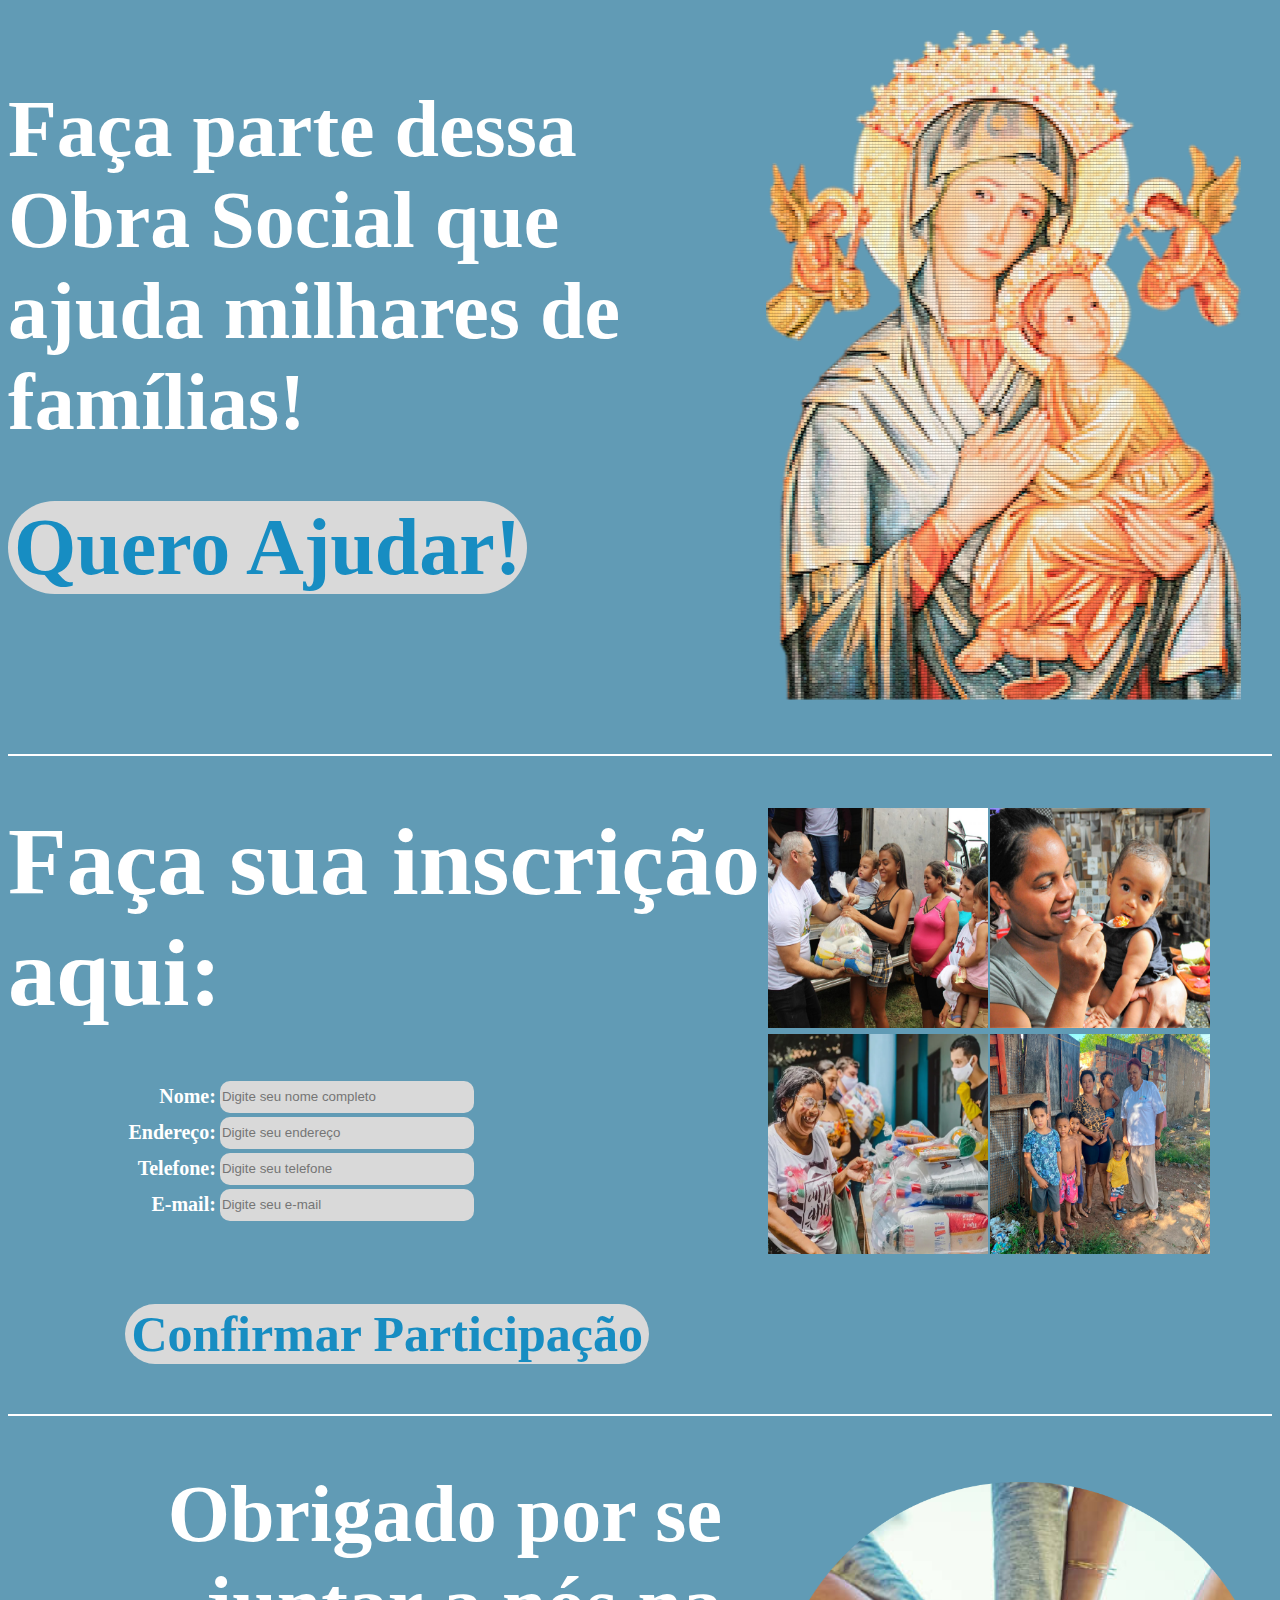
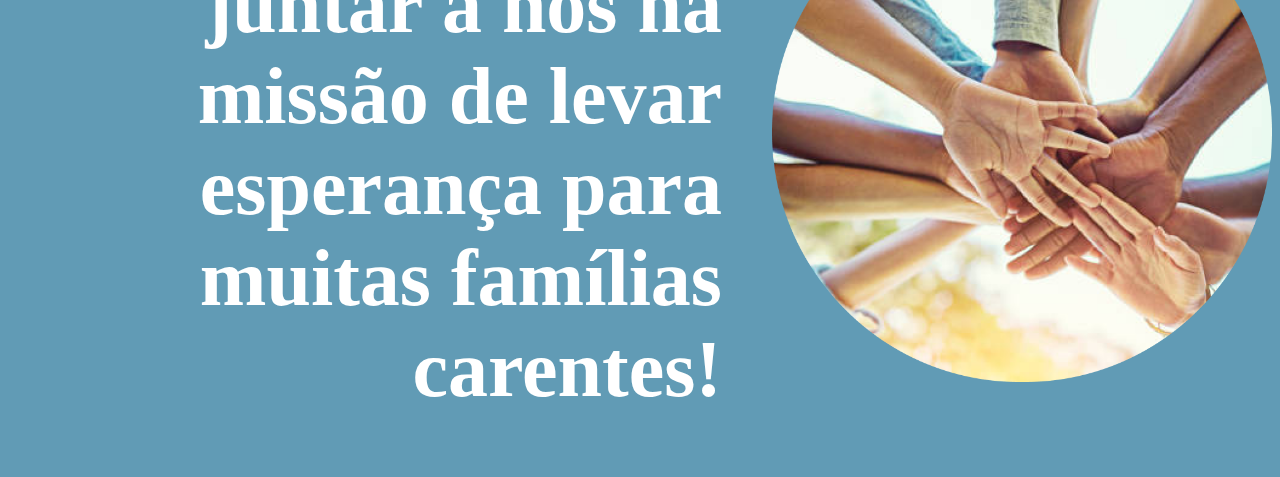
<file: index.html>
<!DOCTYPE html>
<html lang="pt-BR">
<head>
    <meta charset="UTF-8">
    <meta name="viewport" content="width=device-width, initial-scale=1.0">
    <title>Inscrição para Obra Social - Atividade Extensionista</title>
    <link rel="stylesheet" href="style.css">
</head>
<body>
    <main>
        <section id="home">
            <div id="textoEsquerda1">
                <h1 id="titulo1">Faça parte dessa Obra Social que ajuda milhares de famílias!</h1>
                <button id="botao1">Quero Ajudar!</button>
            </div>

            <div id="imagemDireita1">
                <img id="imagemsanta1" src="Sem Título-12.png">
            </div>
        </section>

        <section id="inscricao">
            <div id="textoEsquerda2">
                <h1 id="titulo2">Faça sua inscrição aqui:</h1>

                <form method="get" action="">
                    <table id="tabelaFormulario">
                        <tr>
                            <td>
                                <label for="" class="textoFormulario">Nome:</label>
                            </td>
                            <td>
                                <input type="text" name="nome" id="nome" placeholder="Digite seu nome completo"  required><br>
                            </td>
                        </tr>

                        <tr>
                            <td>
                                <label for="" class="textoFormulario">Endereço:</label>
                            </td>
                            <td>
                                <input type="text" name="endereco" id="endereco" placeholder="Digite seu endereço"  required><br>
                            </td>
                        </tr>

                        <tr>
                            <td>
                                <label for="" class="textoFormulario">Telefone:</label>
                            </td>
                            <td>
                                <input type="text" name="telefone" id="telefone" placeholder="Digite seu telefone"  required><br>
                            </td>
                            
                        </tr>

                        <tr>
                            <td>
                                <label for="" class="textoFormulario">E-mail:</label>
                            </td>
                            <td>
                                <input type="text" name="email" id="email" placeholder="Digite seu e-mail"  required><br>
                            </td>
                            
                        </tr>
                    </table>
                    <button type="submit" id="botao2">Confirmar Participação</button>
                </form>
            </div>
            
            <div id="imagensDireita2">
                <table>
                    <tr>
                        <td class="linhaTabela">
                            <img class="tabelaImagem" src="image 2.png">
                        </td>
                        <td class="linhaTabela">
                            <img class="tabelaImagem" src="image 3.png">
                        </td>
                    </tr>
                    <tr>
                        <td class="linhaTabela">
                            <img class="tabelaImagem" src="image 4.png">
                        </td>
                        <td class="linhaTabela">
                            <img class="tabelaImagem" src="image 5.png">
                        </td>

                    </tr>
                </table>
            </div>
        </section>

        <section id="confirmacao">
            <h1 id="textoEsquerda3">Obrigado por se juntar a nós na missão de levar esperança para muitas famílias carentes!</h1>
            <img id="imagem3" src="encerramento.png">
        </section>
    </main>
</body>
</html>
</file>
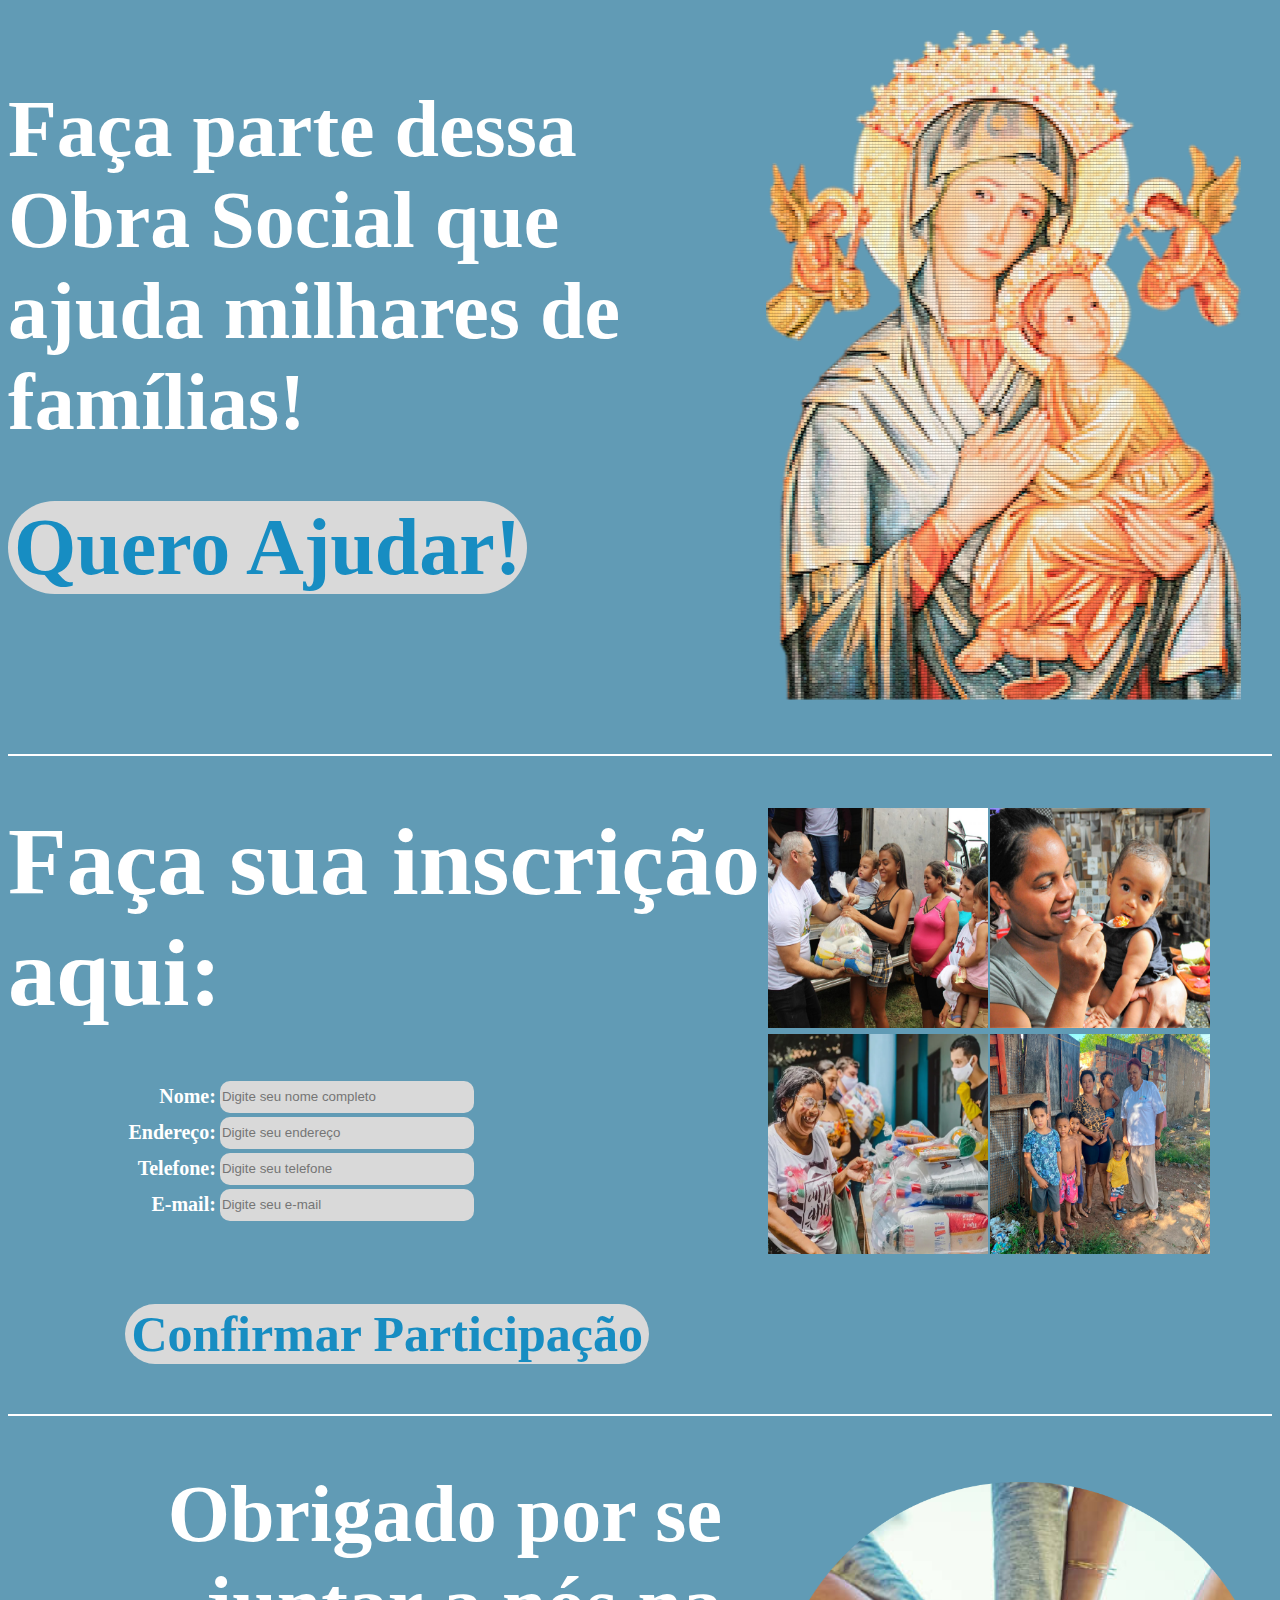
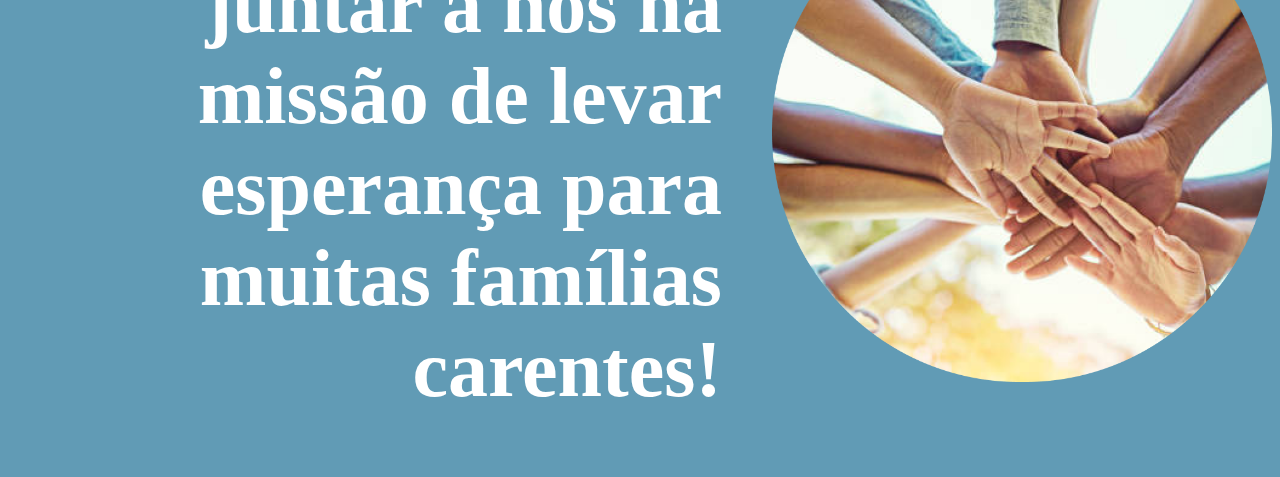
<file: index.html.html>
<!DOCTYPE html>
<html lang="pt-BR">
<head>
    <meta charset="UTF-8">
    <meta name="viewport" content="width=device-width, initial-scale=1.0">
    <title>Inscrição para Obra Social - Atividade Extensionista</title>
    <link rel="stylesheet" href="style.css">
</head>
<body>
    <main>
        <section id="home">
            <div id="textoEsquerda1">
                <h1 id="titulo1">Faça parte dessa Obra Social que ajuda milhares de famílias!</h1>
                <button id="botao1">Quero Ajudar!</button>
            </div>

            <div id="imagemDireita1">
                <img id="imagemsanta1" src="Sem Título-12.png">
            </div>
        </section>

        <section id="inscricao">
            <div id="textoEsquerda2">
                <h1 id="titulo2">Faça sua inscrição aqui:</h1>

                <form method="get" action="">
                    <table id="tabelaFormulario">
                        <tr>
                            <td>
                                <label for="" class="textoFormulario">Nome:</label>
                            </td>
                            <td>
                                <input type="text" name="nome" id="nome" placeholder="Digite seu nome completo"  required><br>
                            </td>
                        </tr>

                        <tr>
                            <td>
                                <label for="" class="textoFormulario">Endereço:</label>
                            </td>
                            <td>
                                <input type="text" name="endereco" id="endereco" placeholder="Digite seu endereço"  required><br>
                            </td>
                        </tr>

                        <tr>
                            <td>
                                <label for="" class="textoFormulario">Telefone:</label>
                            </td>
                            <td>
                                <input type="text" name="telefone" id="telefone" placeholder="Digite seu telefone"  required><br>
                            </td>
                            
                        </tr>

                        <tr>
                            <td>
                                <label for="" class="textoFormulario">E-mail:</label>
                            </td>
                            <td>
                                <input type="text" name="email" id="email" placeholder="Digite seu e-mail"  required><br>
                            </td>
                            
                        </tr>
                    </table>
                    <button type="submit" id="botao2">Confirmar Participação</button>
                </form>
            </div>
            
            <div id="imagensDireita2">
                <table>
                    <tr>
                        <td class="linhaTabela">
                            <img class="tabelaImagem" src="image 2.png">
                        </td>
                        <td class="linhaTabela">
                            <img class="tabelaImagem" src="image 3.png">
                        </td>
                    </tr>
                    <tr>
                        <td class="linhaTabela">
                            <img class="tabelaImagem" src="image 4.png">
                        </td>
                        <td class="linhaTabela">
                            <img class="tabelaImagem" src="image 5.png">
                        </td>

                    </tr>
                </table>
            </div>
        </section>

        <section id="confirmacao">
            <h1 id="textoEsquerda3">Obrigado por se juntar a nós na missão de levar esperança para muitas famílias carentes!</h1>
            <img id="imagem3" src="encerramento.png">
        </section>
    </main>
</body>
</html>
</file>
<file: style.css>
*{
    background: #619BB5;
}


/* Página Home*/

#home{
    display: flex;
    margin-top: 30px;

}

#textoEsquerda1{
    width: 60%;
}

#titulo1{
    color: #FFF;
    font-family: Inter;
    font-size: 80px;
    font-style: normal;
    font-weight: 600;
    line-height: normal;

}

#botao1{
    color: #178DC2;
    font-family: Inter;
    font-size: 80px;
    font-style: normal;
    font-weight: 600;
    line-height: normal;


    flex-shrink: 0;

    border: 0;
    border-radius: 50px;
    background: #D9D9D9;
}
#imagemDireita1{
    width: 40%;
}
#imagemsanta1{
    width: 474.5px;
    height: 669.5px;
}


/* Página de Inscrição*/


#inscricao{
    display: flex;
    border-top: 2px solid white;
    padding-top: 50px;
    margin-top: 50px;
}

#textoEsquerda2{
    display: flex;
    flex-direction: column;
    align-items: center;
    width: 60%;
}

#titulo2{
    color: #FFF;
    font-family: Inter;
    font-size: 96px;
    font-style: normal;
    font-weight: 600;
    line-height: normal;
    margin: 0;
}

#tabelaFormulario{
    text-align: right;
    margin-top: 50px;
    margin-bottom: 80px;
}


label{
    color: #FFF;
    font-family: Inter;
    font-size: 20px;
    font-style: normal;
    font-weight: 600;
    line-height: normal;
}

input{

    width: 250px;
    height: 30px;
    justify-content: center;
    align-items: center;
    flex-shrink: 0;
    background-color: #D9D9D9;
    border-radius: 10px;
    border: 0;
}

#botao2{
    color: #178DC2;
    font-family: Inter;
    font-size: 50px;
    font-style: normal;
    font-weight: 600;
    line-height: normal;


    flex-shrink: 0;

    border: 0;
    border-radius: 50px;
    background: #D9D9D9;
}

#imagensDireita2{
    width: 40%;
}

.linhaTabela{
    padding: 0;
}

.tabelaImagem{
    width: 220px;
    height: 220px;
}

/* Página 3 - Confirmação de Inscrição */

#confirmacao{
    display: flex;
    display: flex;
    border-top: 2px solid white;
    margin-top: 50px;
}
#textoEsquerda3{
    color: #FFF;
    text-align: right;
    font-family: Inter;
    font-size: 80px;
    font-style: normal;
    font-weight: 600;
    line-height: normal;
    margin-right: 50px;
}


#imagem3{
    margin-top: 66px;
    width: 500px;
    height: 500px;
}
</file>
